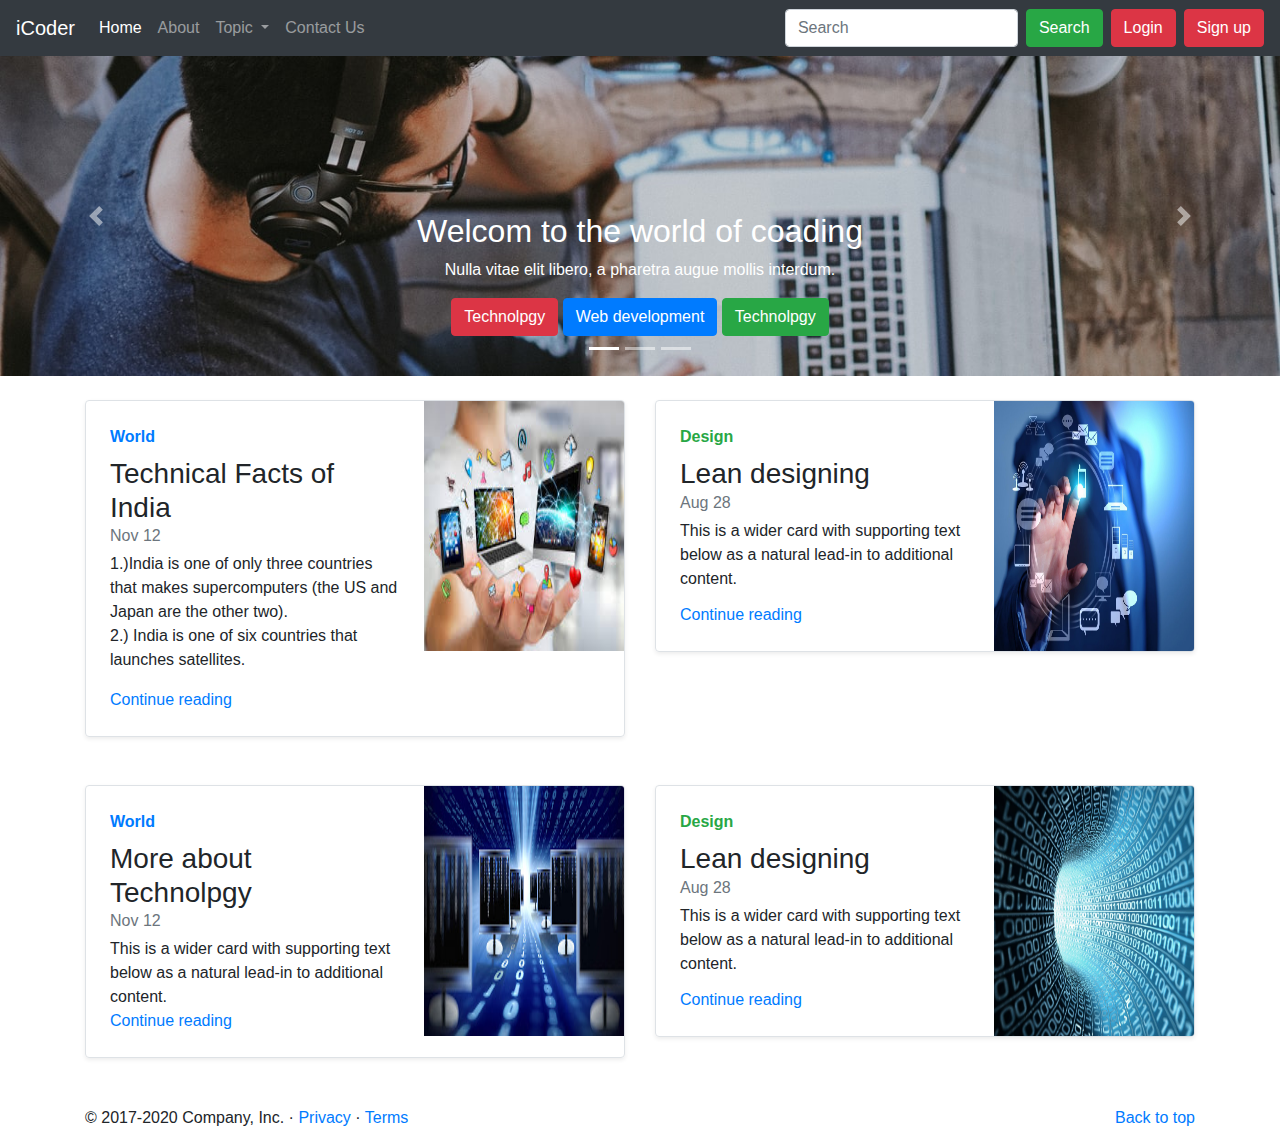
<file: index.html>
<!doctype html>
<html lang="en">
  <head>
    <!-- Required meta tags -->
    <meta charset="utf-8">
    <meta name="viewport" content="width=device-width, initial-scale=1, shrink-to-fit=no">

    <!-- Bootstrap CSS -->
    <link rel="stylesheet" href="https://stackpath.bootstrapcdn.com/bootstrap/4.5.2/css/bootstrap.min.css" integrity="sha384-JcKb8q3iqJ61gNV9KGb8thSsNjpSL0n8PARn9HuZOnIxN0hoP+VmmDGMN5t9UJ0Z" crossorigin="anonymous">

    <title>iCoder - Heaven for Programmers</title>
  </head>
  <body>
    <nav class="navbar navbar-expand-lg navbar-dark bg-dark">
        <a class="navbar-brand" href="/icoderbootstrap/">iCoder</a>
        <button class="navbar-toggler" type="button" data-toggle="collapse" data-target="#navbarSupportedContent" aria-controls="navbarSupportedContent" aria-expanded="false" aria-label="Toggle navigation">
          <span class="navbar-toggler-icon"></span>
        </button>
      
        <div class="collapse navbar-collapse" id="navbarSupportedContent">
           <ul class="navbar-nav mr-auto">
            <li class="nav-item active">
              <a class="nav-link" href="/icoderfirst/">Home <span class="sr-only">(current)</span></a>
            </li>
              <li class="nav-item">
                <a class="nav-link" href="/icoderfirst/about.html">About</a>
              </li>
             
            <li class="nav-item dropdown">
              <a class="nav-link dropdown-toggle" href="#" id="navbarDropdown" role="button" data-toggle="dropdown" aria-haspopup="true" aria-expanded="false">
                Topic
              </a>
              <div class="dropdown-menu" aria-labelledby="navbarDropdown">
                <a class="dropdown-item" href="#">Programming</a>
                <a class="dropdown-item" href="#">Projects</a>
                <div class="dropdown-divider"></div>
                <a class="dropdown-item" href="#">Write your review</a>
              </div>
            </li>
            <li class="nav-item">
                <a class="nav-link" href="/icoderfirst/contact.html">Contact Us</a>
              </li>
          </ul>
          <form class="form-inline my-2 my-lg-0">
            <input class="form-control mr-sm-2" type="search" placeholder="Search" aria-label="Search">
            <button class="btn btn-success my-2 my-sm-0" type="submit">Search</button>
          </form>
          <div class="mx-2">
            <!-- </div> -->
            <button class="btn btn-danger" data-toggle="modal" data-target="#loginModal">Login</button>
          </div>
          <div>
            <button class="btn btn-danger" data-toggle="modal" data-target="#signupModal">Sign up</button>
          </div>
        </div>
      </nav>




<!-- login modal -->
<!-- Modal -->
<div class="modal fade" id="loginModal" tabindex="-1" aria-labelledby="loginModalLabel" aria-hidden="true">
  <div class="modal-dialog">
    <div class="modal-content">
      <div class="modal-header">
        <h5 class="modal-title" id="loginModalLabel">Login</h5>
        <button type="button" class="close" data-dismiss="modal" aria-label="Close">
          <span aria-hidden="true">&times;</span>
        </button>
      </div>
      <div class="modal-body">
        <form class="form-inline">
          <div class="form-group mb-2">
            <label for="staticEmail2" class="sr-only">Email</label>
            <input type="text" class="form-control" id="staticEmail2" placeholder="email@example.com">
          </div>
          <div class="form-group mx-sm-3 mb-2">
            <label for="inputPassword2" class="sr-only">Password</label>
            <input type="password" class="form-control" id="inputPassword2" placeholder="Password">
          </div>
        </form>
      </div>
      <div class="modal-footer">
        <button type="button" class="btn btn-secondary" data-dismiss="modal">Subbmit</button>
      </div>
    </div>
  </div>
</div>









<!-- Sign Up modal -->
<!-- Modal -->
<div class="modal fade" id="signupModal" tabindex="-1" aria-labelledby="signupModalLabel" aria-hidden="true">
  <div class="modal-dialog">
    <div class="modal-content">
      <div class="modal-header">
        <h5 class="modal-title" id="signupModalLabel">Sign Up</h5>
        <button type="button" class="close" data-dismiss="modal" aria-label="Close">
          <span aria-hidden="true">&times;</span>
        </button>
      </div>
      <div class="modal-body">
        <form class="form-inline">
          <div class="form-group mb-2">
            <label for="staticEmail2" class="sr-only">Email</label>
            <input type="text" class="form-control" id="staticEmail2" placeholder="email@example.com">
          </div>
          <div class="form-group mx-sm-3 mb-2">
            <label for="inputPassword2" class="sr-only">Password</label>
            <input type="password" class="form-control" id="inputPassword2" placeholder="Password">
          </div>
        </form>
      </div>
      <div class="modal-footer">
        <button type="button" class="btn btn-secondary" data-dismiss="modal">Subbmit</button>
      </div>
    </div>
  </div>
</div>





      <div id="carouselExampleCaptions" class="carousel slide carousel-fade" data-ride="carousel">
        <ol class="carousel-indicators">
          <li data-target="#carouselExampleCaptions" data-slide-to="0" class="active"></li>
          <li data-target="#carouselExampleCaptions" data-slide-to="1"></li>
          <li data-target="#carouselExampleCaptions" data-slide-to="2"></li>
        </ol>
        <div class="carousel-inner">
          <div class="carousel-item active">
            <img src="1.jpg" class="d-block w-100" alt="...">
            <div class="carousel-caption d-none d-md-block">
              <h2>Welcom to the world of coading</h2>
              <p>Nulla vitae elit libero, a pharetra augue mollis interdum.</p>
                
              <button class="btn btn-danger" href="/contact.html">Technolpgy</button>
              <button class="btn btn-primary">Web development</button>
              <button class="btn btn-success">Technolpgy</button>
            </div>
          </div>
          <div class="carousel-item">
            <img src="2.jpg" class="d-block w-100" alt="...">
            <div class="carousel-caption d-none d-md-block">
              <h3>Do you want to be a professional coder </h3>
              <p>Lorem ipsum dolor sit amet, consectetur adipiscing elit.</p>
              <button class="btn btn-danger">Technolpgy</button>
              <button class="btn btn-primary">Web development</button>
              <button class="btn btn-success">Technolpgy</button>
            </div>
          </div>
          <div class="carousel-item">
            <img src="3.jpg" class="d-block w-100" alt="...">
            <div class="carousel-caption d-none d-md-block">
              <h3>What are you wating for let's start</h3>           
              <p>Praesent commodo cursus magna, vel scelerisque nisl consectetur.</p>
              <button class="btn btn-danger">Technolpgy</button>
              <button class="btn btn-primary">Web development</button>
              <button class="btn btn-success">Technolpgy</button>
            </div>
          </div>
        </div>
        <a class="carousel-control-prev" href="#carouselExampleCaptions" role="button" data-slide="prev">
          <span class="carousel-control-prev-icon" aria-hidden="true"></span>
          <span class="sr-only">Previous</span>
        </a>
        <a class="carousel-control-next" href="#carouselExampleCaptions" role="button" data-slide="next">
          <span class="carousel-control-next-icon" aria-hidden="true"></span>
          <span class="sr-only">Next</span>
        </a>
      </div>
 







      <div class="container my-4">
        <div class="row mb-2">
          <div class="col-md-6">
            <div class="row no-gutters border rounded overflow-hidden flex-md-row mb-4 shadow-sm h-md-250 position-relative">
              <div class="col p-4 d-flex flex-column position-static">
                <strong class="d-inline-block mb-2 text-primary">World</strong>
                <h3 class="mb-0">Technical Facts of India</h3>
                <div class="mb-1 text-muted">Nov 12</div>
                <p class="card-text mb-auto">
            <div>   1.)India is one of only three countries that makes supercomputers (the US and Japan are the other two).</div>
            <div>   2.) India is one of six countries that launches satellites.</div>
                </p>
                <a href="#" class="stretched-link">Continue reading</a>
              </div>
              <div class="col-auto d-none d-lg-block">
               <img src="images.jpg" alt=""  width="200" height="250" >
              </div>
            </div>
          </div>
          <div class="col-md-6">
            <div class="row no-gutters border rounded overflow-hidden flex-md-row mb-4 shadow-sm h-md-250 position-relative">
              <div class="col p-4 d-flex flex-column position-static">
                <strong class="d-inline-block mb-2 text-success">Design</strong>
                <h3 class="mb-0">Lean designing</h3>
                <div class="mb-1 text-muted">Aug 28</div>
                <p class="mb-auto">This is a wider card with supporting text below as a natural lead-in to additional content.</p>
                <a href="#" class="stretched-link">Continue reading</a>
              </div>
              <div class="col-auto d-none d-lg-block">
            <img src="features.jpg" alt=""  width="200" height="250" >
              </div>
            </div>
          </div>
        </div>
      </div>
      
      
      
      
      
      
      <div class="container my-4">
        <div class="row mb-2">
          <div class="col-md-6">
            <div class="row no-gutters border rounded overflow-hidden flex-md-row mb-4 shadow-sm h-md-250 position-relative">
              <div class="col p-4 d-flex flex-column position-static">
                <strong class="d-inline-block mb-2 text-primary">World</strong>
                <h3 class="mb-0">More about Technolpgy</h3>
                <div class="mb-1 text-muted">Nov 12</div>
                <p class="card-text mb-auto">This is a wider card with supporting text below as a natural lead-in to additional content.</p>
                <a href="#" class="stretched-link">Continue reading</a>
              </div>
              <div class="col-auto d-none d-lg-block">
               <img src="computer.jpg" alt=""  width="200" height="250" >
              </div>
            </div>
          </div>
          <div class="col-md-6">
            <div class="row no-gutters border rounded overflow-hidden flex-md-row mb-4 shadow-sm h-md-250 position-relative">
              <div class="col p-4 d-flex flex-column position-static">
                <strong class="d-inline-block mb-2 text-success">Design</strong>
                <h3 class="mb-0">Lean designing</h3>
                <div class="mb-1 text-muted">Aug 28</div>
                <p class="mb-auto">This is a wider card with supporting text below as a natural lead-in to additional content.</p>
                <a href="#" class="stretched-link">Continue reading</a>
              </div>
              <div class="col-auto d-none d-lg-block">
            <img src="binary.jpg" alt=""  width="200" height="250" >
              </div>
            </div>
          </div>
        </div>
      </div>
       
   





      <footer class="container">
        <p class="float-right"><a href="#">Back to top</a></p>
        <p>© 2017-2020 Company, Inc. · <a href="#">Privacy</a> · <a href="#">Terms</a></p>
      </footer>



      
    <!-- Optional JavaScript -->
    <!-- jQuery first, then Popper.js, then Bootstrap JS -->
    <script src="https://code.jquery.com/jquery-3.5.1.slim.min.js" integrity="sha384-DfXdz2htPH0lsSSs5nCTpuj/zy4C+OGpamoFVy38MVBnE+IbbVYUew+OrCXaRkfj" crossorigin="anonymous"></script>
    <script src="https://cdn.jsdelivr.net/npm/popper.js@1.16.1/dist/umd/popper.min.js" integrity="sha384-9/reFTGAW83EW2RDu2S0VKaIzap3H66lZH81PoYlFhbGU+6BZp6G7niu735Sk7lN" crossorigin="anonymous"></script>
    <script src="https://stackpath.bootstrapcdn.com/bootstrap/4.5.2/js/bootstrap.min.js" integrity="sha384-B4gt1jrGC7Jh4AgTPSdUtOBvfO8shuf57BaghqFfPlYxofvL8/KUEfYiJOMMV+rV" crossorigin="anonymous"></script>
  </body>
</html>
</file>
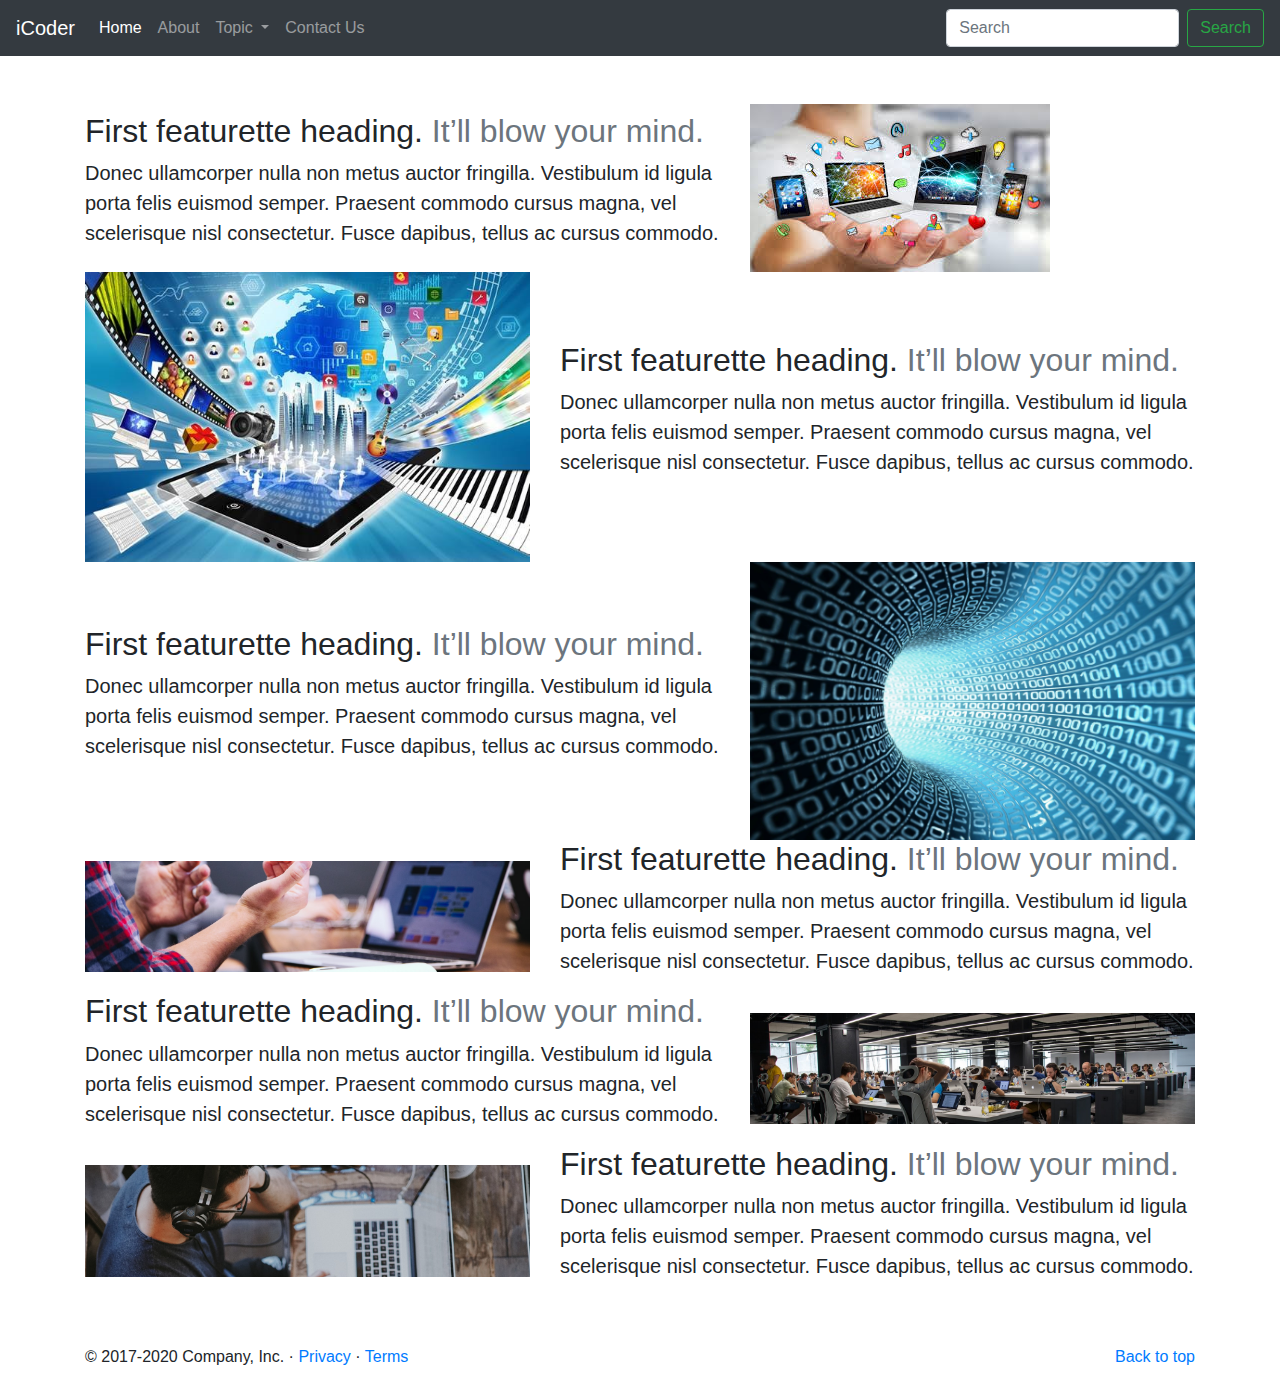
<file: about.html>
<!doctype html>
<html lang="en">
  <head>
    <!-- Required meta tags -->
    <meta charset="utf-8">
    <meta name="viewport" content="width=device-width, initial-scale=1, shrink-to-fit=no">

    <!-- Bootstrap CSS -->
    <link rel="stylesheet" href="https://stackpath.bootstrapcdn.com/bootstrap/4.5.2/css/bootstrap.min.css" integrity="sha384-JcKb8q3iqJ61gNV9KGb8thSsNjpSL0n8PARn9HuZOnIxN0hoP+VmmDGMN5t9UJ0Z" crossorigin="anonymous">

    <title>iCoder - Heaven for Programmers</title>
  </head>
  <body>
    <nav class="navbar navbar-expand-lg navbar-dark bg-dark">
        <a class="navbar-brand" href="#">iCoder</a>
        <button class="navbar-toggler" type="button" data-toggle="collapse" data-target="#navbarSupportedContent" aria-controls="navbarSupportedContent" aria-expanded="false" aria-label="Toggle navigation">
          <span class="navbar-toggler-icon"></span>
        </button>
      
        <div class="collapse navbar-collapse" id="navbarSupportedContent">
          <ul class="navbar-nav mr-auto">
            <li class="nav-item active">
              <a class="nav-link" href="/icoderfirst/">Home <span class="sr-only">(current)</span></a>
            </li>
              <li class="nav-item">
                <a class="nav-link" href="/icoderfirst/about.html">About</a>
              </li>
             
            <li class="nav-item dropdown">
              <a class="nav-link dropdown-toggle" href="#" id="navbarDropdown" role="button" data-toggle="dropdown" aria-haspopup="true" aria-expanded="false">
                Topic
              </a>
              <div class="dropdown-menu" aria-labelledby="navbarDropdown">
                <a class="dropdown-item" href="#">Programming</a>
                <a class="dropdown-item" href="#">Projects</a>
                <div class="dropdown-divider"></div>
                <a class="dropdown-item" href="#">Write your review</a>
              </div>
            </li>
            <li class="nav-item">
                <a class="nav-link" href="/icoderfirst/contact.html">Contact Us</a>
              </li>
          </ul>
          <form class="form-inline my-2 my-lg-0">
            <input class="form-control mr-sm-2" type="search" placeholder="Search" aria-label="Search">
            <button class="btn btn-outline-success my-2 my-sm-0" type="submit">Search</button>
          </form>
        </div>
      </nav>
      <div class="container my-5">
        <div class="row featurette d-flex justify-content-center align-items-center">
          <div class="col-md-7">
            <h2 class="featurette-heading">First featurette heading. <span class="text-muted">It’ll blow your mind.</span></h2>
            <p class="lead">Donec ullamcorper nulla non metus auctor fringilla. Vestibulum id ligula porta felis euismod semper. Praesent commodo cursus magna, vel scelerisque nisl consectetur. Fusce dapibus, tellus ac cursus commodo.</p>
          </div>
          <div class="col-md-5">
            <img src="images.jpg" class="img-fluid" alt="">
          </div>
        </div>
        <div class="row featurette d-flex justify-content-center align-items-center">
          <div class="col-md-7 order-md-2">
            <h2 class="featurette-heading">First featurette heading. <span class="text-muted">It’ll blow your mind.</span></h2>
            <p class="lead">Donec ullamcorper nulla non metus auctor fringilla. Vestibulum id ligula porta felis euismod semper. Praesent commodo cursus magna, vel scelerisque nisl consectetur. Fusce dapibus, tellus ac cursus commodo.</p>
          </div>
          <div class="col-md-5 order-md-1">
            <img src="feature.jpg" class="img-fluid" alt="">
          </div>
        </div>
        <div class="row featurette d-flex justify-content-center align-items-center">
          <div class="col-md-7 order-md-">
            <h2 class="featurette-heading">First featurette heading. <span class="text-muted">It’ll blow your mind.</span></h2>
            <p class="lead">Donec ullamcorper nulla non metus auctor fringilla. Vestibulum id ligula porta felis euismod semper. Praesent commodo cursus magna, vel scelerisque nisl consectetur. Fusce dapibus, tellus ac cursus commodo.</p>
          </div>
          <div class="col-md-5 order-md-1">
            <img src="binary.jpg" class="img-fluid" alt="">
          </div>
        </div>
        <div class="row featurette d-flex justify-content-center align-items-center">
          <div class="col-md-7 order-md-2">
            <h2 class="featurette-heading">First featurette heading. <span class="text-muted">It’ll blow your mind.</span></h2>
            <p class="lead">Donec ullamcorper nulla non metus auctor fringilla. Vestibulum id ligula porta felis euismod semper. Praesent commodo cursus magna, vel scelerisque nisl consectetur. Fusce dapibus, tellus ac cursus commodo.</p>
          </div>
          <div class="col-md-5 order-md-1">
            <img src="3.jpg" class="img-fluid" alt="">
          </div>
        </div>
        <div class="row featurette d-flex justify-content-center align-items-center">
          <div class="col-md-7 order-md-1">
            <h2 class="featurette-heading">First featurette heading. <span class="text-muted">It’ll blow your mind.</span></h2>
            <p class="lead">Donec ullamcorper nulla non metus auctor fringilla. Vestibulum id ligula porta felis euismod semper. Praesent commodo cursus magna, vel scelerisque nisl consectetur. Fusce dapibus, tellus ac cursus commodo.</p>
          </div>
          <div class="col-md-5 order-md-2">
            <img src="2.jpg" class="img-fluid" alt="">
          </div>
        </div>
        <div class="row featurette d-flex justify-content-center align-items-center">
          <div class="col-md-7 order-md-2">
            <h2 class="featurette-heading">First featurette heading. <span class="text-muted">It’ll blow your mind.</span></h2>
            <p class="lead">Donec ullamcorper nulla non metus auctor fringilla. Vestibulum id ligula porta felis euismod semper. Praesent commodo cursus magna, vel scelerisque nisl consectetur. Fusce dapibus, tellus ac cursus commodo.</p>
          </div>
          <div class="col-md-5 order-md-1">
            <img src="1.jpg" class="img-fluid" alt="">
          </div>
        </div>
      </div>
      <footer class="container">
        <p class="float-right"><a href="#">Back to top</a></p>
        <p>© 2017-2020 Company, Inc. · <a href="#">Privacy</a> · <a href="#">Terms</a></p>
      </footer>
    


      
    <!-- Optional JavaScript -->
    <!-- jQuery first, then Popper.js, then Bootstrap JS -->
    <script src="https://code.jquery.com/jquery-3.5.1.slim.min.js" integrity="sha384-DfXdz2htPH0lsSSs5nCTpuj/zy4C+OGpamoFVy38MVBnE+IbbVYUew+OrCXaRkfj" crossorigin="anonymous"></script>
    <script src="https://cdn.jsdelivr.net/npm/popper.js@1.16.1/dist/umd/popper.min.js" integrity="sha384-9/reFTGAW83EW2RDu2S0VKaIzap3H66lZH81PoYlFhbGU+6BZp6G7niu735Sk7lN" crossorigin="anonymous"></script>
    <script src="https://stackpath.bootstrapcdn.com/bootstrap/4.5.2/js/bootstrap.min.js" integrity="sha384-B4gt1jrGC7Jh4AgTPSdUtOBvfO8shuf57BaghqFfPlYxofvL8/KUEfYiJOMMV+rV" crossorigin="anonymous"></script>
  </body>
</html>
</file>
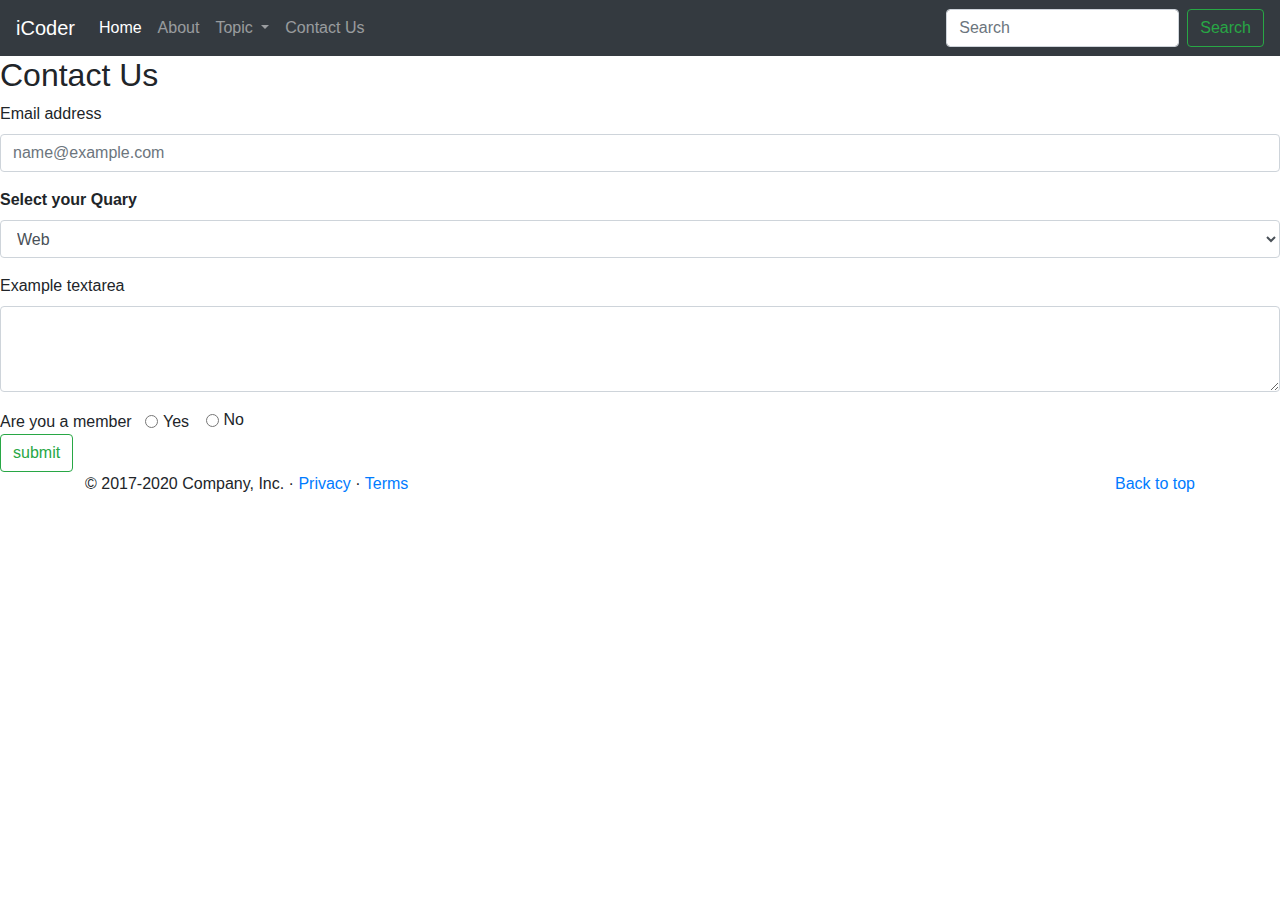
<file: contact.html>
<!doctype html>
<html lang="en">
  <head>
    <!-- Required meta tags -->
    <meta charset="utf-8">
    <meta name="viewport" content="width=device-width, initial-scale=1, shrink-to-fit=no">

    <!-- Bootstrap CSS -->
    <link rel="stylesheet" href="https://stackpath.bootstrapcdn.com/bootstrap/4.5.2/css/bootstrap.min.css" integrity="sha384-JcKb8q3iqJ61gNV9KGb8thSsNjpSL0n8PARn9HuZOnIxN0hoP+VmmDGMN5t9UJ0Z" crossorigin="anonymous">

    <title>iCoder - Heaven for Programmers</title>
  </head>
  <body>
    <nav class="navbar navbar-expand-lg navbar-dark bg-dark">
        <a class="navbar-brand" href="#">iCoder</a>
        <button class="navbar-toggler" type="button" data-toggle="collapse" data-target="#navbarSupportedContent" aria-controls="navbarSupportedContent" aria-expanded="false" aria-label="Toggle navigation">
          <span class="navbar-toggler-icon"></span>
        </button>
      
        <div class="collapse navbar-collapse" id="navbarSupportedContent">
           <ul class="navbar-nav mr-auto">
            <li class="nav-item active">
              <a class="nav-link" href="/icoderfirst/">Home <span class="sr-only">(current)</span></a>
            </li>
              <li class="nav-item">
                <a class="nav-link" href="/icoderfirst/about.html">About</a>
              </li>
             
            <li class="nav-item dropdown">
              <a class="nav-link dropdown-toggle" href="#" id="navbarDropdown" role="button" data-toggle="dropdown" aria-haspopup="true" aria-expanded="false">
                Topic
              </a>
              <div class="dropdown-menu" aria-labelledby="navbarDropdown">
                <a class="dropdown-item" href="#">Programming</a>
                <a class="dropdown-item" href="#">Projects</a>
                <div class="dropdown-divider"></div>
                <a class="dropdown-item" href="#">Write your review</a>
              </div>
            </li>
            <li class="nav-item">
                <a class="nav-link" href="/icoderfirst/contact.html">Contact Us</a>
              </li>
          </ul>
          <form class="form-inline my-2 my-lg-0">
            <input class="form-control mr-sm-2" type="search" placeholder="Search" aria-label="Search">
            <button class="btn btn-outline-success my-2 my-sm-0" type="submit">Search</button>
          </form>
        </div>
      </nav>
     <h2>Contact Us</h2>
     <form>
        <div class="form-group">
          <label for="exampleFormControlInput1">Email address</label>
          <input type="email" class="form-control" id="exampleFormControlInput1" placeholder="name@example.com">
        </div>
        <div class="form-group">
       <strong>  <label for="exampleFormControlSelect1">Select your Quary</label></strong> 
          <select class="form-control"l.aria-placeholder="Select">
            <option>Web</option>
            <option>Tech</option>
            <option>Language</option>
            <option>Tools</option>
          </select>
        </div>
        <div class="form-group">
          <label for="exampleFormControlTextarea1">Example textarea</label>
          <textarea class="form-control" id="exampleFormControlTextarea1" rows="3"></textarea>
        </div>
        <div class="form-check form-check-inline">Are you a member &nbsp;&nbsp;
          <input class="form-check-input" type="radio" name="inlineRadioOptions" id="inlineRadio1" value="option1">
          <label class="form-check-label" for="inlineRadio1">Yes</label>
        </div>
        <div class="form-check form-check-inline">
          <input class="form-check-input" type="radio" name="inlineRadioOptions" id="inlineRadio2" value="option2">
          <label class="form-check-label" for="inlineRadio2">No</label>
        </div>
<div>
        <button class="btn btn-outline-success">submit</button>
      </div>
      </form>



      <footer class="container">
        <p class="float-right"><a href="#">Back to top</a></p>
        <p>© 2017-2020 Company, Inc. · <a href="#">Privacy</a> · <a href="#">Terms</a></p>
      </footer>
    


      
    <!-- Optional JavaScript -->
    <!-- jQuery first, then Popper.js, then Bootstrap JS -->
    <script src="https://code.jquery.com/jquery-3.5.1.slim.min.js" integrity="sha384-DfXdz2htPH0lsSSs5nCTpuj/zy4C+OGpamoFVy38MVBnE+IbbVYUew+OrCXaRkfj" crossorigin="anonymous"></script>
    <script src="https://cdn.jsdelivr.net/npm/popper.js@1.16.1/dist/umd/popper.min.js" integrity="sha384-9/reFTGAW83EW2RDu2S0VKaIzap3H66lZH81PoYlFhbGU+6BZp6G7niu735Sk7lN" crossorigin="anonymous"></script>
    <script src="https://stackpath.bootstrapcdn.com/bootstrap/4.5.2/js/bootstrap.min.js" integrity="sha384-B4gt1jrGC7Jh4AgTPSdUtOBvfO8shuf57BaghqFfPlYxofvL8/KUEfYiJOMMV+rV" crossorigin="anonymous"></script>
  </body>
</html>
</file>
